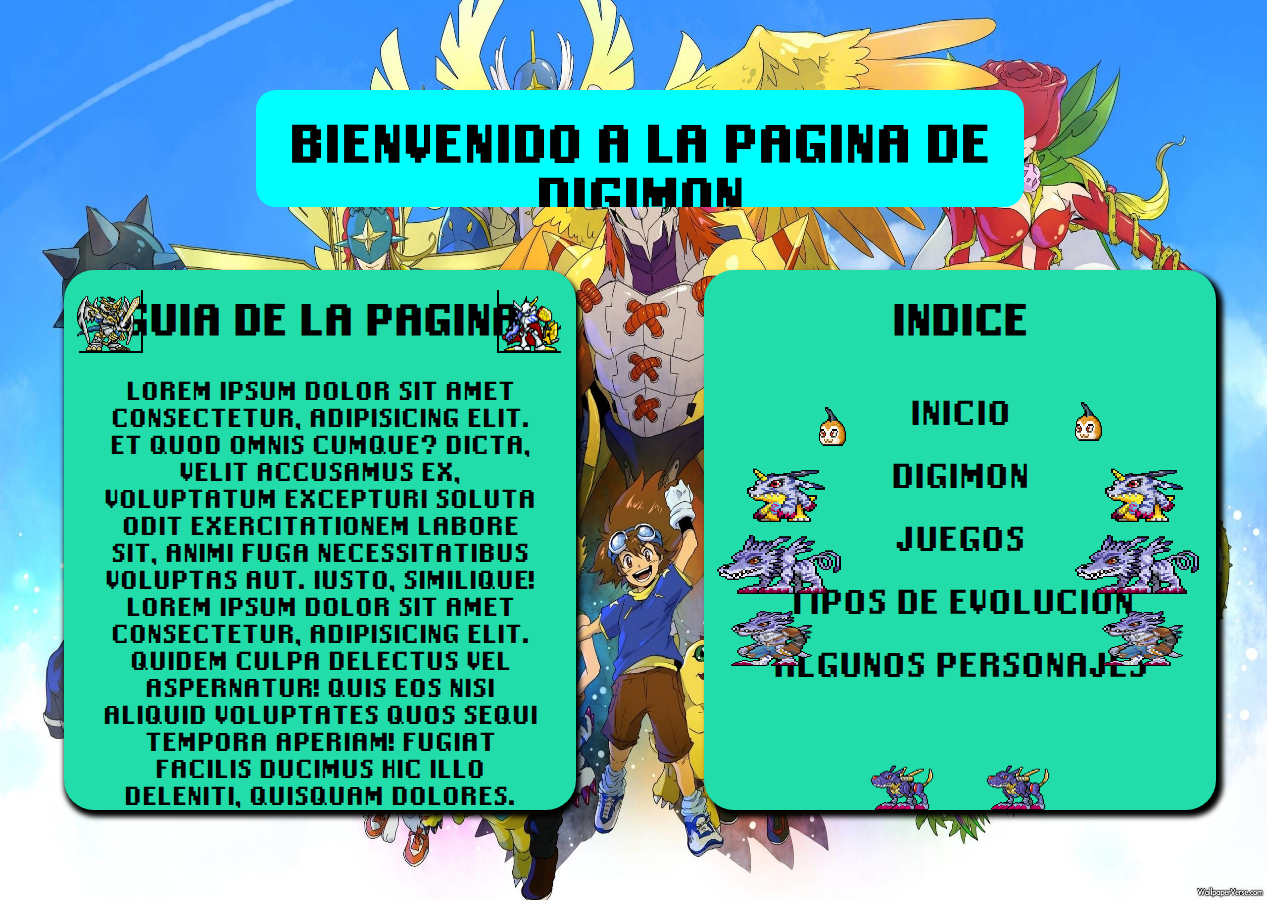
<file: index.html>
<!DOCTYPE html>
<html lang="es">
<head>
    <meta charset="UTF-8">
    <meta http-equiv="X-UA-Compatible" content="IE=edge">
    <meta name="viewport" content="width=device-width, initial-scale=1.0">
    <link rel="stylesheet" href="./Styles/css/digimonHome.css">
    <title>Digimon</title>
</head>




<body>
    <img src="./Styles/images/digimonFondo.jpg" class="fondoInicio" >

    <div class="tituloHome" class="tituloHome">
        <h1>Bienvenido a la pagina de digimon</h1>
    </div>

    <div class="containerGuia">
        <h2 class="guiaTextPrincipal">Guia de la pagina</h2>

        <p class="textGuia">
            <img src="./Styles/images/imperialdramonPMVpet.png" class="imperialdramonVpet1">
            Lorem ipsum dolor sit amet consectetur, adipisicing elit. Et quod omnis cumque? Dicta, velit accusamus ex, voluptatum excepturi soluta odit exercitationem labore sit, animi fuga necessitatibus voluptas aut. Iusto, similique!
            Lorem ipsum dolor sit amet consectetur, adipisicing elit. Quidem culpa delectus vel aspernatur! Quis eos nisi aliquid voluptates quos sequi tempora aperiam! Fugiat facilis ducimus hic illo deleniti, quisquam dolores.
            <img src="./Styles/images/omegamonVpet.png" class="omegamonVpet1">
        </p>
    </div>

    <div class="containerIndice">
        <h2 class="titleIndice">Indice</h2>
        <ol class="listaOrdenadaHome">
            <img src="./Styles/images/tsunomonVpet.png" class="tsunomonVpet1">
            <ul><a href="#">Inicio</a></ul>
            <img src="./Styles/images/tsunomonVpet.png" class="tsunomonVpet2">
            <img src="./Styles/images/GabumonVpet.png" class="gabumonVpet1">
            <ul><a href="Digimon.html">Digimon</a></ul>
            <img src="./Styles/images/GabumonVpet.png" class="gabumonVpet2">
            <img src="./Styles/images/garurumonVpet.png" class="garurumonVpet1">
            <ul><a href="Juegos.html">Juegos</a></ul>
            <img src="./Styles/images/garurumonVpet.png" class="garurumonVpet2">
            <img src="./Styles/images/weregarurumonVpet.png" class="weregarurumonVpet1">
            <ul>Tipos de Evolucion</ul>
            <img src="./Styles/images/weregarurumonVpet.png" class="weregarurumonVpet2">
            <img src="./Styles/images/metalgarurumonVpet.png" class="metalgarurumonVpet1">
            <ul>Algunos Personajes</ul>
            <img src="./Styles/images/metalgarurumonVpet.png" class="metalgarurumonVpet2">
        </ol>
    </div>

</body>
</html>
</file>
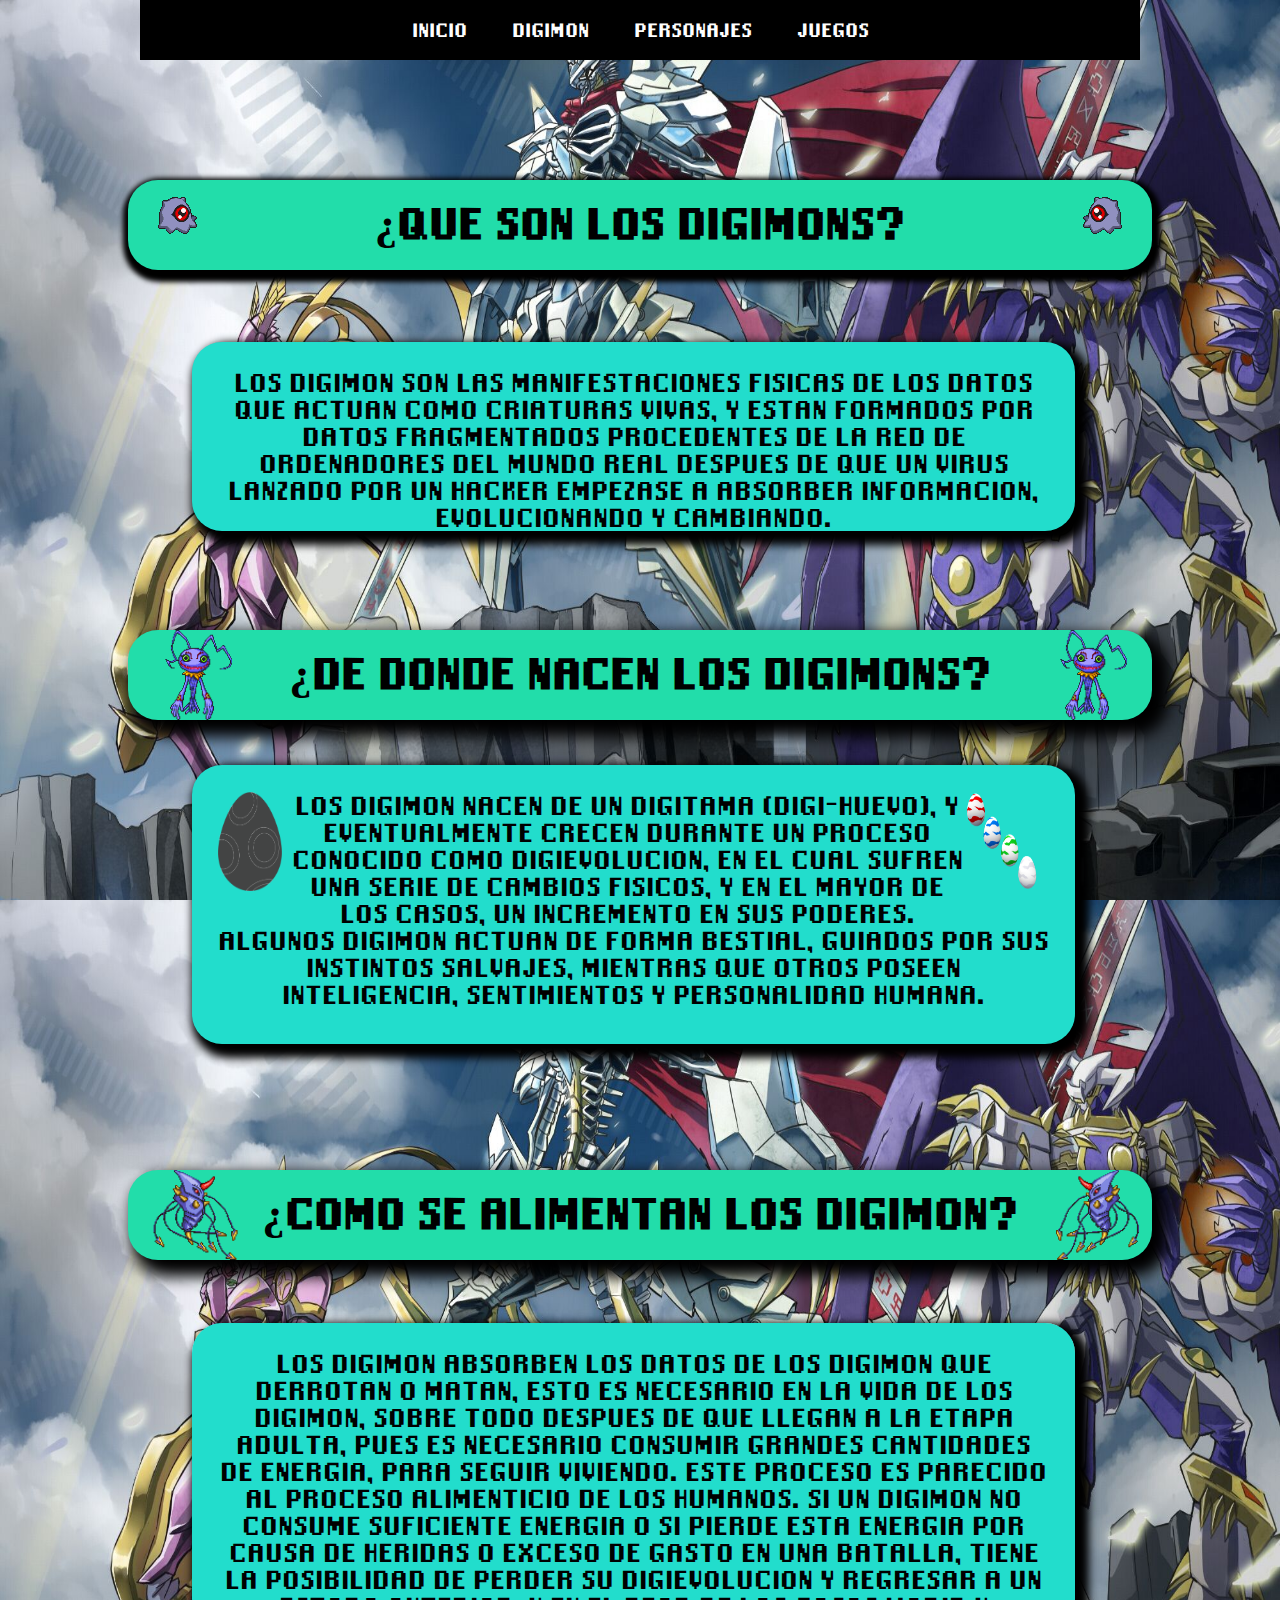
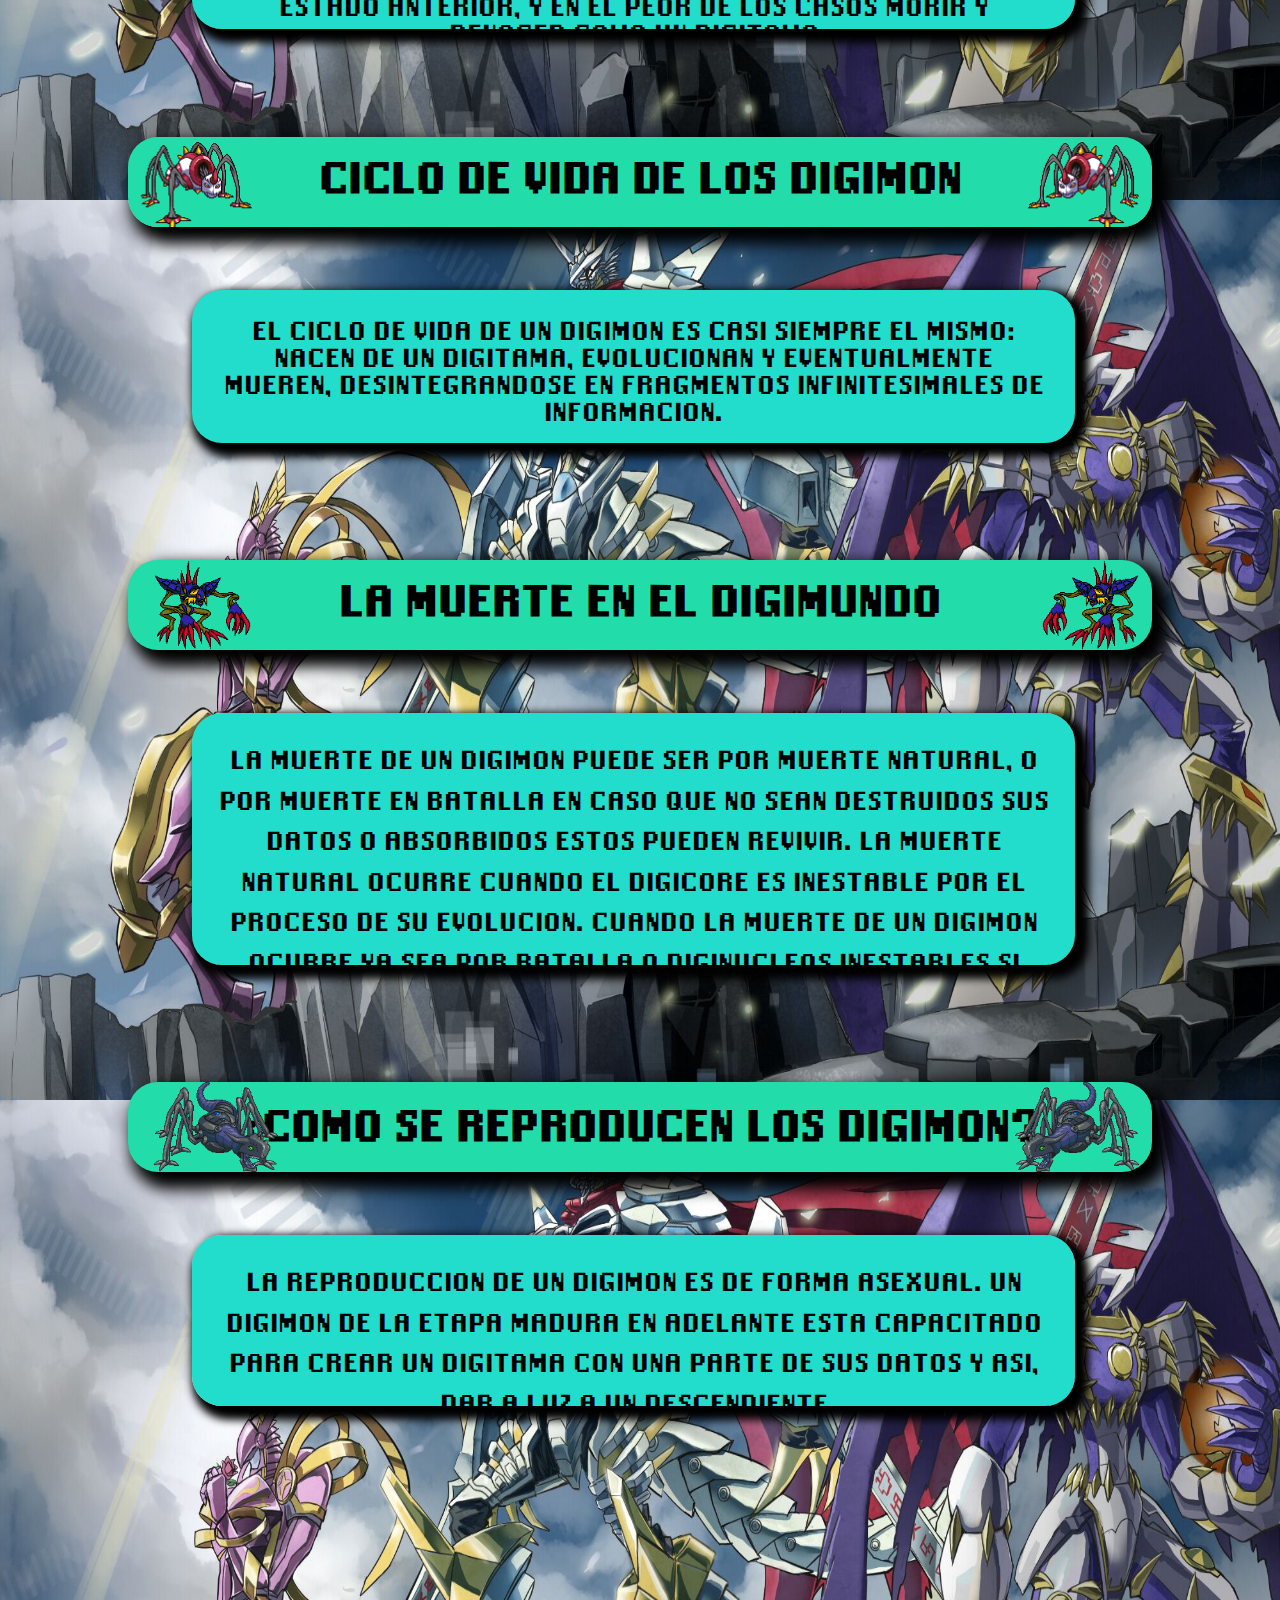
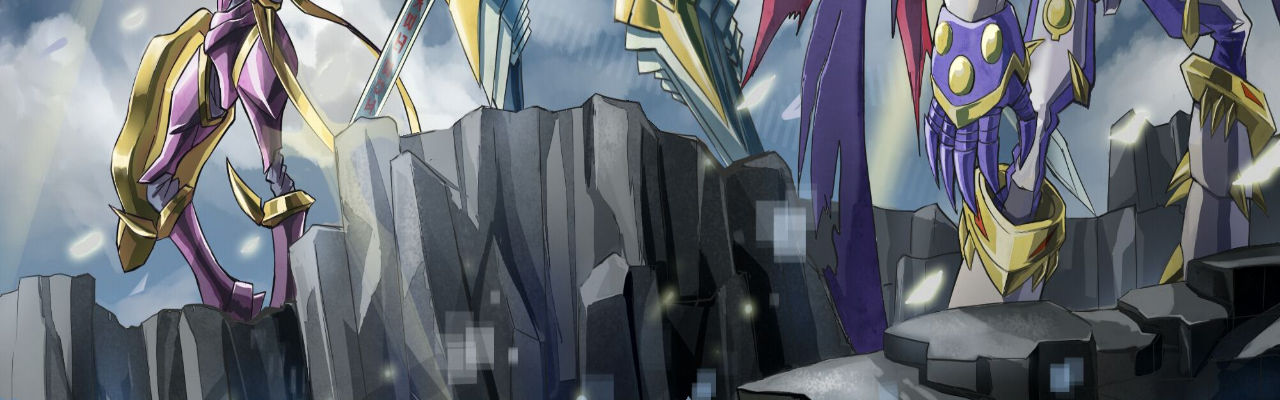
<file: Digimon.html>
<!DOCTYPE html>
<html lang="es">
<head>
    <meta charset="UTF-8">
    <meta http-equiv="X-UA-Compatible" content="IE=edge">
    <meta name="viewport" content="width=device-width, initial-scale=1.0">
    <link rel="stylesheet" href="./Styles/css/Digimon.css">
    <title>Digimon</title>
</head>


<body>
    <ul class="menu">
        <li><a href="index.html" class="botonInicio">Inicio</a></li>
        <li><a href="Digimon.html" class="botonInicio">Digimon</a></li>
        <li><a href="#" class="botonPersonajes">Personajes</a></li>
        <li><a href="Juegos.html" class="botonInicio">Juegos</a></li>
    </ul>



    <img src="./Styles/images/digimonFondo2.jpg" class="fondoDigimon" >
    <img src="./Styles/images/digimonFondo2.jpg" class="fondoDigimon1">
    <img src="./Styles/images/digimonFondo2.jpg" class="fondoDigimon2">
    <img src="./Styles/images/digimonFondo2.jpg" class="fondoDigimon3">

    <div class="containerQueDigimon">
        <img src="./Styles/images/kuramonVpet.png" class="kuramonVpet1">
        <h1 class="TituloQueDigimon">¿Que son los digimons?<h1>
        <img src="./Styles/images/kuramonVpet.png" class="kuramonVpet2">
    </div>

    <div class="containerText1">
        <p class="text1">
            Los Digimon son las manifestaciones fisicas de los datos que actuan como criaturas vivas, y estan formados por datos fragmentados procedentes de la red de ordenadores del mundo real despues de que un virus lanzado por un hacker empezase a absorber informacion, evolucionando y cambiando.
        </p>
    </div>

    <div class="nacimientoDigimon">
        <h2 class="tituloNacimiento">
            <img src="./Styles/images/keramonVpet.png" class="keramonVpet1">
            ¿De donde nacen los digimons?
            <img src="./Styles/images/keramonVpet.png" class="keramonVpet2">
        </h2>
    </div>

    <div class="conatinerText2">
        <p class="text2">
            <img src="./Styles/images/digitamaVpet.png" class="digitamaVpet">
            <img src="./Styles/images/muchosDigitamas.png" class="muchosDigitamas">
            Los Digimon nacen de un Digitama (Digi-Huevo), y eventualmente crecen durante un proceso conocido como Digievolucion, en el cual sufren una serie de cambios fisicos, y en el mayor de los casos, un incremento en sus poderes. Algunos Digimon actuan de forma bestial, guiados por sus instintos salvajes, mientras que otros poseen inteligencia, sentimientos y personalidad humana.
        </p>
    </div>

    <div class="alimentacionDigimon">
        <img src="Styles/images/ChrysalimonVpet.png" class="ChrysalimonVpet1">
        <h2 class="tituloAlimento">¿Como se alimentan los digimon?</h2>
        <img src="Styles/images/ChrysalimonVpet.png" class="ChrysalimonVpet2">
    </div>

    <div class="containerText3">
        <p class="text3">
            los Digimon absorben los datos de los Digimon que derrotan o matan, Esto es necesario en la vida de los Digimon, sobre todo despues de que llegan a la etapa adulta, pues es necesario consumir grandes cantidades de energia, para seguir viviendo. Este proceso es parecido al proceso alimenticio de los humanos. Si un Digimon no consume suficiente energia o si pierde esta energia por causa de heridas o exceso de gasto en una batalla, tiene la posibilidad de perder su Digievolucion y regresar a un estado anterior, y en el peor de los casos morir y renacer como un Digitama
        </p>
    </div>

    <div class="cicloVida">
        <img src="./Styles/images/infermonVpet.png" class="infermonVpet1">
        <h2 class="titleCicloVida">Ciclo de Vida de los digimon</h2>
        <img src="./Styles/images/infermonVpet.png" class="infermonVpet2">
    </div>

    <div class="containerText4">
        <p class="text4">
            El ciclo de vida de un Digimon es casi siempre el mismo: nacen de un Digitama, evolucionan y eventualmente mueren, desintegrandose en fragmentos infinitesimales de informacion.
        </p>
    </div>

    <div class="muerteDigimundo">
        <img src="./Styles/images/diaboromonVpet.png" class="diaboromonVpet1">
        <h2 class="titleMuerteDigimundo">La muerte en el digimundo</h2>
        <img src="./Styles/images/diaboromonVpet.png" class="diaboromonVpet2">
    </div>

    <div class="containerText5">
        <p class="text5">
            La muerte de un Digimon puede ser por muerte natural, o por muerte en batalla en caso que no sean destruidos sus datos o absorbidos estos pueden revivir. La muerte natural ocurre cuando el Digicore es inestable por el proceso de su evolucion. Cuando la muerte de un digimon ocurre ya sea por batalla o diginucleos inestables si esto ocurre, un Digimon crea una copia de sus datos (como recuerdos y demas) y la deposita en un Digitama y de esta forma renace. Pero si el Digimon muere antes de terminar su proceso. Sus datos son esparcido y enviados a la Dark Area (Zona de la Oscuridad), donde Anubimon, el juez de los muertos, juzga sus acciones en vida. Si el Digimon fue bueno, Anubimon lo resucita en el Pueblo del Inicio como un Digitama. Al ser resucitado de esta manera, el Digimon pierde todos sus recuerdos y experiencia de su vida anterior. Si el Digimon, en cambio, ha sido malvado, Anubimon lo condena al Dark Area. Existen otros Digimon ademas de Anubimon, que pueden resucitar a los Digimon muertos en Digitamas.
        </p>
    </div>

    <div class="reproduccionDigimon">
        <img src="./Styles/images/armagemonVpet.png" class="armagemonVpet1">
        <h2 class="titleReproduccion">¿Como se reproducen los digimon?</h2>
        <img src="./Styles/images/armagemonVpet.png" class="armagemonVpet2">
    </div>

    <div class="containerText6">
        <p class="text6">
            La reproduccion de un Digimon es de forma asexual. Un Digimon de la etapa madura en adelante esta capacitado para crear un Digitama con una parte de sus datos y asi, dar a luz a un descendiente
        </p>
    </div>


</body>
</html>
</file>
<file: Styles/css/digimonHome.css>
@font-face {
    font-family: "digimonFonts";
    src: url("../fonts/DigimonBasic.ttf");
}

*{
    padding: 0;
    margin: 0;
    font-family: digimonFonts;
}

.fondoInicio{
    position: relative;
    width: 99vw;
    height: 100vh;
}

.tituloHome{
    width: 60vw;
    height: 10vh;
    background-color: aqua;
    position: absolute;
    margin: 0 auto;
    left: 20%;
    top: 10vh;
    text-align: center;
    font-family: digimonFonts;
    border-radius: 20px;
}

.tituloHome{
    padding-top: 2vh;
    font-size: 3vh;
    padding-bottom: 0vh;
}

@media screen and (max-width: 1941px){
    .tituloHome{
        padding-top: 3vh;
        overflow: auto;
    }
}

.containerGuia{
    width: 40vw;
    height: 60vh;
    position: absolute;
    margin: 0 auto;
    left: 5vw;
    top: 30vh;
    background-color: #2da;
    overflow: auto;
    border-radius: 30px;
    box-shadow: 2px 5px 5px 2px #000;
}

.guiaTextPrincipal{
    text-align: center;
    padding-top: 3vh;
    font-size: 5vh;
}

.textGuia{
    padding-top: 4vh;
    padding-left: 4vh;
    padding-right: 4vh;
    font-size: 3vh;
    text-align: center;
}

.containerIndice{
    width: 40vw;
    height: 60vh;
    position: absolute;
    margin: 0 auto;
    left: 55vw;
    top: 30vh;
    background-color: #2da;
    overflow: auto;
    border-radius: 30px;
    box-shadow: 5px 5px 5px 2px #000;
}

.titleIndice{
    text-align: center;
    padding-top: 3vh;
    font-size: 5vh;
}

.listaOrdenadaHome{
    text-align: center;
    padding-top: 3vh;
    font-size: 4vh;
}

ul{
    margin-top: 3vh;
}

a{
    text-decoration: none;
    color: #000;
}
a:hover{
    color: #fff;
}

.tsunomonVpet1{
    position: absolute;
    width: 5vw;
    height: 10vh;
    left: 13vw;
    top: 9vh;
}

.tsunomonVpet2{
    position: absolute;
    width: 5vw;
    height: 10vh;
    right: 13vw;
    top: 9vh;
}

@media screen and (max-width: 1639px){
    .tsunomonVpet1{
        width: 6vw;
        height: 12vh;
        left: 7vw;
        top: 7.5vh;
    }
    .tsunomonVpet2{
        width: 6vw;
        height: 12vh;
        right: 7vw;
        top: 7vh;
    }
}

@media screen and (max-width: 1000px){
    .tsunomonVpet1{
        width: 14vw;
        height: 16vh;
        left: -1vw;
        top: 4vh;
    }
    .tsunomonVpet2{
        width: 14vw;
        height: 16vh;
        right: -1vw;
        top: 3.5vh;
    }
}

@media screen and (max-width: 600px){
    .tsunomonVpet1{
        width: 0vw;
        height: 0vh;
    }
    .tsunomonVpet2{
        width: 0vw;
        height: 0vh;
    }
}

.gabumonVpet1{
    position: absolute;
    width: 5vw;
    height: 10vh;
    left: 7.5vw;
    top: 18vh;
}

.gabumonVpet2{
    position: absolute;
    width: 5vw;
    height: 10vh;
    right: 7.5vw;
    top: 18vh;
}

@media screen and (max-width: 1300px){
    .gabumonVpet1{
        width: 10vw;
        height: 10vh;
        left: 1vw;
        top: 18vh;
    }
    .gabumonVpet2{
        width: 10vw;
        height: 10vh;
        right: 1vw;
        top: 18vh;
    }
}

@media screen and (max-width: 900px){
    .gabumonVpet1{
        width: 0vw;
        height: 0vh;
    }
    .gabumonVpet2{
        width: 0vw;
        height: 0vh;
    }
}

.garurumonVpet1{
    position: absolute;
    width: 5vw;
    height: 10vh;
    left: 7.5vw;
    top: 26vh;
}

.garurumonVpet2{
    position: absolute;
    width: 5vw;
    height: 10vh;
    right: 7.5vw;
    top: 26vh;
}

@media screen and (max-width: 1300px){
    .garurumonVpet1{
        width: 10vw;
        height: 10vh;
        left: 1vw;
        top: 26vh;
    }
    .garurumonVpet2{
        width: 10vw;
        height: 10vh;
        right: 1vw;
        top: 26vh;
    }
}

@media screen and (max-width: 950px){
    .garurumonVpet1{
        width: 0vw;
        height: 0vh;
    }
    .garurumonVpet2{
        width: 0vw;
        height: 0vh;
    }
}

.weregarurumonVpet1{
    position: absolute;
    width: 5vw;
    height: 7vh;
    left: 4.5vw;
    top: 37vh;
}

.weregarurumonVpet2{
    position: absolute;
    width: 5vw;
    height: 7vh;
    right: 4vw;
    top: 37vh;
}

@media screen and (max-width: 1300px){
    .weregarurumonVpet1{
        width: 9vw;
        height: 7vh;
        left: 1vw;
        top: 37vh;
    }
    .weregarurumonVpet2{
        width: 9vw;
        height: 7vh;
        right: 1vw;
        top: 37vh;
    }
}

@media screen and (max-width: 950px){
    .weregarurumonVpet1{
        width: 0vw;
        height: 0vh;
    }
    .weregarurumonVpet2{
        width: 0vw;
        height: 0vh;
    }
}

.metalgarurumonVpet1{
    position: absolute;
    width: 5vw;
    height: 7vh;
    left: 3vw;
    top: 44vh;
}

.metalgarurumonVpet2{
    position: absolute;
    width: 5vw;
    height: 7vh;
    right: 3vw;
    top: 43.5vh;
}

@media screen and (max-width: 1941px){
    .metalgarurumonVpet1{
        width: 5vw;
        height: 7vh;
        left: 0vw;
        top: 44vh;
    }
    .metalgarurumonVpet2{
        width: 5vw;
        height: 7vh;
        right: 0vw;
        top: 43.5vh;
    }
}

@media screen and (max-width: 1679px){
    .metalgarurumonVpet1{
        width: 5vw;
        height: 7vh;
        left: 13vw;
        top: 53vh;
    }
    .metalgarurumonVpet2{
        width: 5vw;
        height: 7vh;
        right: 13vw;
        top: 53vh;
    }
}

@media screen and (max-width: 1275px){
    .metalgarurumonVpet1{
        width: 7vw;
        height: 7vh;
        left: 1vw;
        top: 45vh;
    }
    .metalgarurumonVpet2{
        width: 7vw;
        height: 7vh;
        right: 1vw;
        top: 45vh;
    }
}

@media screen and (max-width: 950px){
    .metalgarurumonVpet1{
        width: 0vw;
        height: 0vh;
    }
    .metalgarurumonVpet2{
        width: 0vw;
        height: 0vh;
    }
}

.imperialdramonVpet1{
    position: absolute;
    width: 5vw;
    height: 7vh;
    left: 1vw;
    top: 2vh;
    box-shadow: -2px 2px;
    transform: scaleX(-1);
}

.omegamonVpet1{
    position: absolute;
    width: 5vw;
    height: 7vh;
    right: 1vw;
    top: 2vh;
    box-shadow: -2px 2px;
}
</file>
<file: Styles/css/Digimon.css>
@font-face {
    font-family: "digimonFonts";
    src: url("../fonts/DigimonBasic.ttf");
}

*{
    padding: 0;
    margin: 0;
    font-family: digimonFonts;
}

.fondoDigimon{
    position: absolute;
    width: 100vw;
    height: 100vh;
    top: 0;
    z-index: -1;
}

.menu{
    list-style: none;
    padding: 0;
    background-color: #000;
    width: 90%;
    max-width: 1000px;
    font-size: 20px;
    margin: auto;
    text-align: center;
    z-index: 1000000;
}

.menu li a{
    text-decoration: none;
    color: #fff;
    padding: 20px;
    display: block;
}

.menu li{
    display: inline-block;
    text-align: center;
}

.menu li:hover{
    background-color: #2da;
}
.botonInicio{
    transition: all 0.9s;
}

.botonInicio:hover{
    transform: scale(1.5);
    color: coral;
}

.botonPersonajes{
    transition: all 0.9s;
}

.botonPersonajes:hover{
    transform: scale(1.3);
    color: coral;
}

.containerQueDigimon{
    position: absolute;
    width: 80vw;
    height: 10vh;
    margin: 0 auto;
    top: 20vh;
    left: 10vw;
    text-align: center;
    background-color: #2da;
    border-radius: 30px;
    box-shadow: 2px 5px 5px 7px #000;
}


@media screen and (max-width: 950px){
    .containerQueDigimon{
        overflow: auto;
    }
}

.TituloQueDigimon{
    font-size: 5vh;
    padding-top: 2vh;
}



.kuramonVpet1{
    position: absolute;
    left: 1vw;
    transform: scaleX(-1);
}

.kuramonVpet2{
    position: absolute;
    right: 1vw;
    top: 0vh;
}

@media screen and (max-width: 1108px){
    .kuramonVpet1{
        height: 9vh;
        left: 0vw;
        top: 0.5vh;
        transform: scaleX(-1);
    }
    .kuramonVpet2{
        height: 9vh;
        right: 0vw;
        top: 0.5vh;
    }
}

@media screen and (max-width: 606px){
    .kuramonVpet1{
        height: 0vh;
        left: 0vw;
    }
    .kuramonVpet2{
        height: 0vh;
        right: 0vw;
    }
}

@media screen and (max-width: 492px){
    .kuramonVpet1{
        height: 9vh;
        left: 0vw;
        top: 0.5vh;
        transform: scaleX(-1);
    }
    .kuramonVpet2{
        height: 9vh;
        right: 0vw;
        top: 0.5vh;
    }
}


.containerText1{
    position: absolute;
    width: 65vw;
    height: 18vh;
    margin: 0 auto;
    top: 38vh;
    left: 15vw;
    padding-left: 2vw;
    padding-right: 2vw;
    padding-top: 3vh;
    padding-bottom: 0vh;
    background-color: #2dc;
    border-radius: 30px;
    text-align: center;
    overflow: auto;
    box-shadow: 7px 7px 8px 7px #000;
}

.text1{
    font-size: 3vh;
}

.nacimientoDigimon{
    position: absolute;
    width: 80vw;
    height: 10vh;
    top: 70vh;
    left: 10vw;
    text-align: center;
    background-color: #2da;
    border-radius: 30px;
    box-shadow: 10px 10px 15px 7px #000;
    overflow: auto;
}

.tituloNacimiento{
    font-size: 5vh;
    padding-top: 2vh;
}

.keramonVpet1{
    height: 10vh;
    position: absolute;
    top: 0;
    left: 2vw;
}

.keramonVpet2{
    height: 10vh;
    position: absolute;
    top: 0;
    right: 1vw;
}

@media screen and (max-width: 810px){
    .keramonVpet1{
        height: 0vh;
        left: 0vw;
    }
    .keramonVpet2{
        height: 0vh;
        right: 0vw;
    }
}

@media screen and (max-width: 654px){
    .keramonVpet1{
        height: 10vh;
        position: absolute;
        top: 0;
        left: 2vw;
    }
    .keramonVpet2{
        height: 10vh;
        position: absolute;
        top: 0;
        right: 1vw;
    }
}

@media screen and (max-width: 556px){
    .keramonVpet1{
        height: 0vh;
        position: absolute;
        top: 0;
    }
    .keramonVpet2{
        height: 0vh;
        position: absolute;
        top: 0;
    }
}

.conatinerText2{
    position: absolute;
    width: 65vw;
    height: 28vh;
    margin: 0 auto;
    top: 85vh;
    left: 15vw;
    padding-left: 2vw;
    padding-right: 2vw;
    padding-top: 3vh;
    padding-bottom: 0vh;
    background-color: #2dc;
    border-radius: 30px;
    text-align: center;
    overflow: auto;
    box-shadow: 7px 7px 8px 7px #000;
}

.digitamaVpet{
    float: left;
    width: 5vw;
    height: 11vh;
    padding-right: 10px;
    padding-bottom: 10px;
}

.muchosDigitamas{
    float: right;
    width: 6vw;
    height: 11vh;
    padding-right: 10px;
    padding-bottom: 10px;
}

@media screen and (max-width: 556px){
    .digitamaVpet{
        height: 0vh;
        position: absolute;
        top: 0;
    }
    .muchosDigitamas{
        height: 0vh;
        position: absolute;
        top: 0;
    }
}

.text2{
    font-size: 3vh;
}

.fondoDigimon1{
    position: absolute;
    width: 100vw;
    height: 100vh;
    top: 100vh;
    z-index: -1;
}

.alimentacionDigimon{
    position: absolute;
    width: 80vw;
    height: 10vh;
    top: 130vh;
    left: 10vw;
    text-align: center;
    background-color: #2da;
    border-radius: 30px;
    box-shadow: 10px 10px 15px 7px #000;
    overflow: auto;
}

.tituloAlimento{
    font-size: 5vh;
    padding-top: 2vh;
}

.ChrysalimonVpet1{
    height: 10vh;
    position: absolute;
    top: 0;
    left: 2vw;
    transform: scaleX(-1);
}

.ChrysalimonVpet2{
    height: 10vh;
    position: absolute;
    top: 0;
    right: 1vw;
}

@media screen and (max-width: 868px){
    .ChrysalimonVpet1{
        height: 0vh;
        position: absolute;
        top: 0;
    }
    .ChrysalimonVpet2{
        height: 0vh;
        position: absolute;
        top: 0;
    }
}

@media screen and (max-width: 708px){
    .ChrysalimonVpet1{
        height: 10vh;
        position: absolute;
        top: 0;
        left: 2vw;
        transform: scaleX(-1);
    }
    .ChrysalimonVpet2{
        height: 10vh;
        position: absolute;
        top: 0;
        right: 1vw;
    }
}

@media screen and (max-width: 666px){
    .ChrysalimonVpet1{
        height: 0vh;
        position: absolute;
        top: 0;
    }
    .ChrysalimonVpet2{
        height: 0vh;
        position: absolute;
        top: 0;
    }
}

.containerText3{
    position: absolute;
    width: 65vw;
    height: 31vh;
    margin: 0 auto;
    top: 147vh;
    left: 15vw;
    padding-left: 2vw;
    padding-right: 2vw;
    padding-top: 3vh;
    padding-bottom: 0vh;
    background-color: #2dc;
    border-radius: 30px;
    text-align: center;
    overflow: auto;
    box-shadow: 7px 7px 8px 7px #000;
}

.text3{
    font-size: 3vh;
}

.cicloVida{
    position: absolute;
    width: 80vw;
    height: 10vh;
    top: 193vh;
    left: 10vw;
    text-align: center;
    background-color: #2da;
    border-radius: 30px;
    box-shadow: 10px 10px 15px 7px #000;
    overflow: auto;
}

.titleCicloVida{
    font-size: 5vh;
    padding-top: 2vh;
}

.fondoDigimon2{
    position: absolute;
    width: 100vw;
    height: 100vh;
    top: 200vh;
    z-index: -1;
}

.infermonVpet1{
    height: 10vh;
    position: absolute;
    top: 0.5vh;
    left: 1vw;
    transform: scaleX(-1);
}

.infermonVpet2{
    height: 10vh;
    position: absolute;
    top: 0.5vh;
    right: 1vw;
}

@media screen and (max-width: 804px){
    .infermonVpet1{
        height: 0vh;
        position: absolute;
        top: 0;
    }
    .infermonVpet2{
        height: 0vh;
        position: absolute;
        top: 0;
    }
}



.containerText4{
    position: absolute;
    width: 65vw;
    height: 14vh;
    margin: 0 auto;
    top: 210vh;
    left: 15vw;
    padding-left: 2vw;
    padding-right: 2vw;
    padding-top: 3vh;
    padding-bottom: 0vh;
    background-color: #2dc;
    border-radius: 30px;
    text-align: center;
    overflow: auto;
    box-shadow: 7px 7px 8px 7px #000;
}

.text4{
    font-size: 3vh;
}

.muerteDigimundo{
    position: absolute;
    width: 80vw;
    height: 10vh;
    top: 240vh;
    left: 10vw;
    text-align: center;
    background-color: #2da;
    border-radius: 30px;
    box-shadow: 10px 10px 15px 7px #000;
    overflow: auto;
}

.diaboromonVpet1{
    height: 10vh;
    position: absolute;
    top: 0;
    left: 2vw;
    transform: scaleX(-1);
}

.diaboromonVpet2{
    height: 10vh;
    position: absolute;
    top: 0;
    right: 1vw;
}

@media screen and (max-width: 780px){
    .diaboromonVpet1{
        height: 0vh;
        position: absolute;
        top: 0;
    }
    .diaboromonVpet2{
        height: 0vh;
        position: absolute;
        top: 0;
    }
}

.titleMuerteDigimundo{
    font-size: 5vh;
    padding-top: 2vh;
}

.containerText5{
    position: absolute;
    width: 65vw;
    height: 25vh;
    margin: 0 auto;
    top: 257vh;
    left: 15vw;
    padding-left: 2vw;
    padding-right: 2vw;
    padding-top: 3vh;
    padding-bottom: 0vh;
    background-color: #2dc;
    border-radius: 30px;
    text-align: center;
    overflow: auto;
    box-shadow: 7px 7px 8px 7px #000;
}

.text5{
    font-size: 3vh;
    line-height: 4.5vh;
}

.fondoDigimon3{
    position: absolute;
    width: 100vw;
    height: 100vh;
    top: 300vh;
    z-index: -1;
}

.reproduccionDigimon{
    position: absolute;
    width: 80vw;
    height: 10vh;
    top: 298vh;
    left: 10vw;
    text-align: center;
    background-color: #2da;
    border-radius: 30px;
    box-shadow: 10px 10px 15px 7px #000;
    overflow: auto;
}

.titleReproduccion{
    font-size: 5vh;
    padding-top: 2vh;
}

.armagemonVpet1{
    height: 10vh;
    position: absolute;
    top: 0;
    left: 2vw;
    transform: scaleX(-1);
}

.armagemonVpet2{
    height: 10vh;
    position: absolute;
    top: 0;
    right: 1vw;
}

@media screen and (max-width: 992px){
    .armagemonVpet1{
        height: 0vh;
        position: absolute;
        top: 0;
    }
    .armagemonVpet2{
        height: 0vh;
        position: absolute;
        top: 0;
    }
}

.containerText6{
    position: absolute;
    width: 65vw;
    height: 16vh;
    margin: 0 auto;
    top: 315vh;
    left: 15vw;
    padding-left: 2vw;
    padding-right: 2vw;
    padding-top: 3vh;
    padding-bottom: 0vh;
    background-color: #2dc;
    border-radius: 30px;
    text-align: center;
    overflow: auto;
    box-shadow: 7px 7px 8px 7px #000;
}

.text6{
    font-size: 3vh;
    line-height: 4.5vh;
}
</file>
